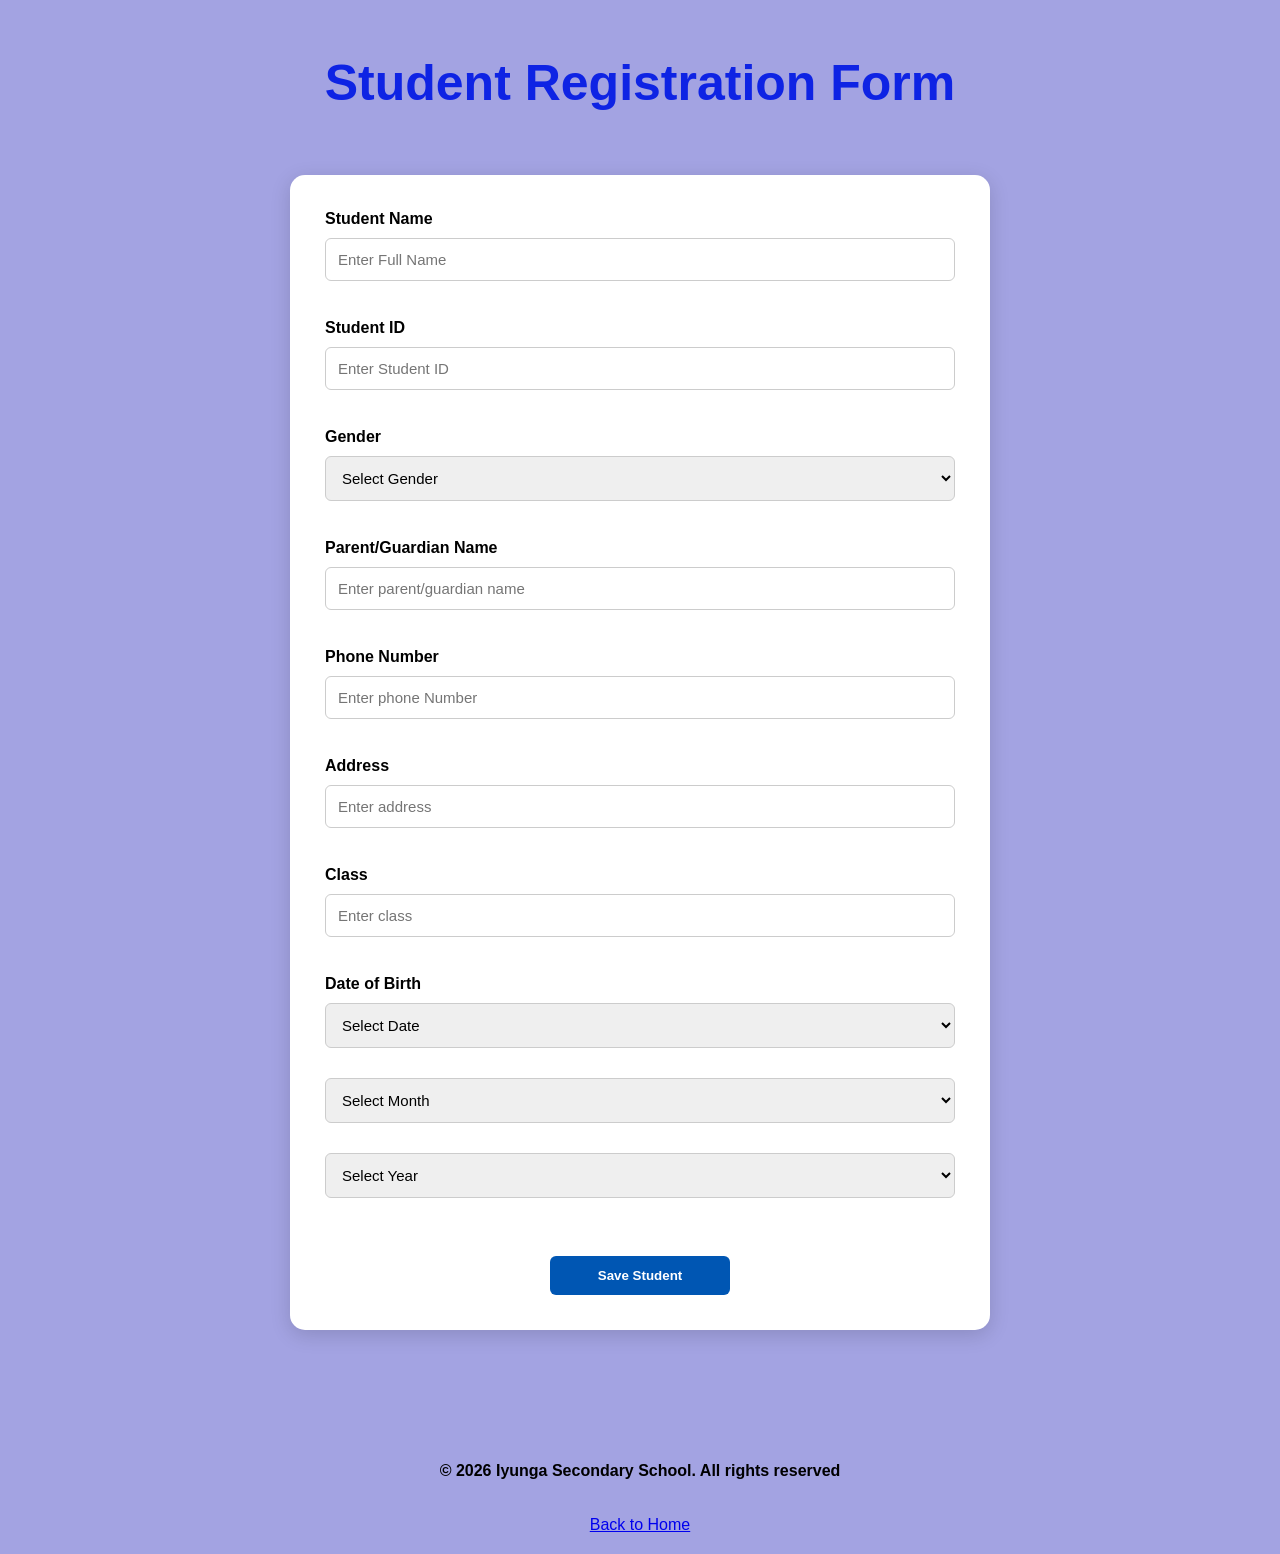
<file: create.html>
<!DOCTYPE html>
<html lang="en">
<head>
    <meta charset="UTF-8">
    <meta name="viewport" content="width=device-width, initial-scale=1.0">
    <title>Create Student</title>
    <link rel="stylesheet" href="style.css">
</head>
<body>

   <h1>Student Registration Form</h1>

   <form id="studentForm">

    <label>Student Name</label>
    <input type="text" id="studentName" placeholder="Enter Full Name" pattern="[A-Za-z]+" required>
    <br><br>

    <label>Student ID</label>
    <input type="text" id="studentID" placeholder="Enter Student ID" pattern="[A-Za-z0-9]+" required>
    <br><br>

    <label>Gender</label>
    <select id="gender" required>
        <option>Select Gender</option>
        <option>Male</option>
        <option>Female</option>
    </select>
    <br><br>

    <label>Parent/Guardian Name</label>
    <input type="text" id="studentParentGuardian" placeholder="Enter parent/guardian name" pattern="[A-Za-z]+" required>
    <br><br>

    <label>Phone Number</label>
    <input type="tel" id="studentPhone" placeholder="Enter phone Number" pattern="[0-9]{10}" required>
    <br><br>

    <label>Address</label>
    <input type="text" id="studentAddress" placeholder="Enter address"required>
    <br><br>

    <label>Class</label>
    <input type="text" id="studentClass" placeholder="Enter class" pattern="[A-Za-z0-9]+" required>
    <br><br>

    <label>Date of Birth</label>

    <select id="date" required>
        <option value="">Select Date</option>
        <option>1</option>
        <option>2</option>
        <option>3</option>
        <option>4</option>
        <option>5</option>
        <option>6</option>
        <option>7</option>
        <option>8</option>
        <option>9</option>
        <option>10</option>
        <option>11</option>
        <option>12</option>
        <option>13</option>
        <option>14</option>
        <option>15</option>
        <option>16</option>
        <option>17</option>
        <option>18</option>
        <option>19</option>
        <option>20</option>
        <option>21</option>
        <option>22</option>
        <option>23</option>
        <option>24</option>
        <option>25</option>
        <option>26</option>
        <option>27</option>
        <option>28</option>
        <option>29</option>
        <option>30</option>
        <option>31</option>
    </select>

    <select id="month"required>
        <option value="">Select Month</option>
        <option>January</option>
        <option>February</option>
        <option>March</option>
        <option>April</option>
        <option>May</option>
        <option>June</option>
        <option>July</option>
        <option>August</option>
        <option>September</option>
        <option>October</option>
        <option>November</option>
        <option>December</option>
    </select>

    <select id="year" required>
        <option value="">Select Year</option>
        <option>1990</option>
        <option>1991</option>
        <option>1992</option>
        <option>1993</option>
        <option>1994</option>
        <option>1995</option>
        <option>1996</option>
        <option>1997</option>
        <option>1998</option>
        <option>1999</option>
        <option>2000</option>
        <option>2001</option>
        <option>2002</option>
        <option>2003</option>
        <option>2004</option>
        <option>2005</option>
        <option>2006</option>
        <option>2007</option>
        <option>2008</option>
        <option>2009</option>
        <option>2010</option>
        <option>2011</option>
        <option>2012</option>
        <option>2013</option>
        <option>2014</option>
        <option>2015</option>
        <option>2016</option>
        <option>2017</option>
        <option>2018</option>
        <option>2019</option>
        <option>2020</option>
    </select>

    <br><br>

    <button type="submit" id="saveStudent">
        Save Student
    </button>

   </form>

   <br><br>

    <!-- Footer Section -->
    <footer class="site-footer">
        <div class="container">

            <p>
                &copy; 2026 Iyunga Secondary School.
                All rights reserved
            </p>

        </div>
    </footer>

   <a href="index.html">Back to Home</a>

   <script src="logics.js"></script>

</body>
</html>
</file>
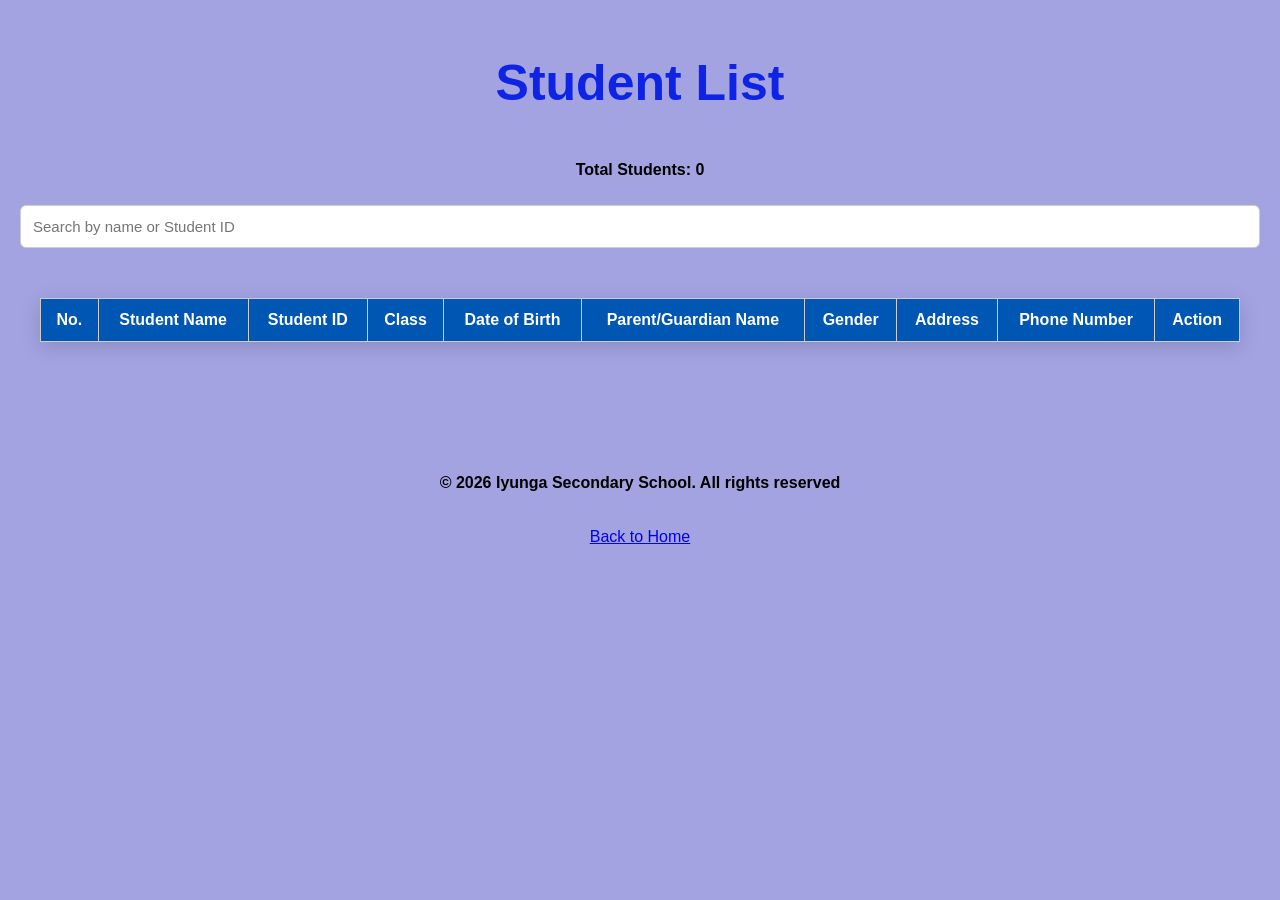
<file: view.html>
<!DOCTYPE html>
<html lang="en">
<head>
    <meta charset="UTF-8">
    <meta name="viewport" content="width=device-width, initial-scale=1.0">
    <title>View Student</title>
    <link rel="stylesheet" href="style.css">
</head>

<body>

    <h1>Student List</h1>
    <p id="studentCount">Total Students: 0</p>

    <input 
    type="text" 
    id="searchStudent" 
    placeholder="Search by name or Student ID">


    <table border="1">

        <thead>
            <tr>
                <th>No.</th>
                <th>Student Name</th>
                <th>Student ID</th>
                <th>Class</th>
                <th>Date of Birth</th>
                <th>Parent/Guardian Name</th>
                <th>Gender</th>
                <th>Address</th>
                <th>Phone Number</th>
                <th>Action</th>
            </tr>
        </thead>

        <tbody id="studentTableBody">
        </tbody>

    </table>

    <br><br>

     <!-- Footer Section -->
     <footer class="site-footer">
        <div class="container">

            <p>
                &copy; 2026 Iyunga Secondary School.
                All rights reserved
            </p>

        </div>
    </footer>

    <a href="index.html">Back to Home</a>

    <script src="logics.js"></script>

</body>
</html>
</file>
<file: style.css>
/* ================================
   GENERAL
================================ */

body {
    font-family: 'Segoe UI', Tahoma, Geneva, Verdana, sans-serif;
    background-color: rgb(163, 163, 226);
    margin: 0;
    padding: 20px;
    color: black;
}

* {
    box-sizing: border-box;
}


/* ================================
   HEADER
================================ */

.c {
    text-align: center;
    max-width: 900px;
    margin: 0 auto;
    background: #fff;
    padding: 30px;
    border-radius: 8px;
    box-shadow: 0 4px 15px rgba(0, 0, 0, 0.1);
}

.c img {
    max-width: 100%;
    height: auto;
    border-radius: 10px;
}


/* ================================
   HEADINGS
================================ */

h1,
h2,
h3 {
    color: #0e23e4;
    font-weight: bold;
}

h1 {
    font-size: 50px;
}

p {
    color: black;
    font-weight: bold;
}


/* ================================
   BUTTONS
================================ */

button {
    background-color: #0056b3;
    color: white;
    padding: 12px 20px;
    border: none;
    border-radius: 6px;
    cursor: pointer;
    font-weight: bold;
    transition: 0.3s;
}

button:hover {
    background-color: #e6be0e;
    color: black;
    transform: translateY(-2px);
}


/* ================================
   NAVIGATION
================================ */

.main-nav {
    margin: 20px auto;
    background-color: aqua;
    padding: 15px;
    max-width: 900px;
    border-radius: 30px;
}

.main-nav ul {
    list-style: none;
    padding: 10px;
    margin: 0;
    text-align: center;
}

.main-nav li {
    display: inline-block;
    margin-right: 10px;
}

.main-nav a {
    display: inline-block;
    text-decoration: none;
    padding: 10px 30px;
    background: #eee;
    color: #e60ce6;
    border-top-right-radius: 20px;
    border-bottom-left-radius: 20px;
    margin: 5px;
    transition: 0.3s;
}

.main-nav a:hover {
    background: #0056b3;
    color: white;
}


/* ================================
   HERO
================================ */

.hero {
    text-align: center;
    background: white;
    max-width: 1000px;
    margin: 30px auto;
    padding: 40px 20px;
    border-radius: 15px;
    box-shadow: 0 4px 15px rgba(0, 0, 0, 0.1);
}

.images {
    display: block;
    margin: 30px auto;
    width: 100%;
    max-width: 800px;
    height: auto;
    border-radius: 20px;
    object-fit: cover;
}


/* ================================
   ABOUT
================================ */

.about-container {
    display: flex;
    justify-content: center;
    gap: 30px;
    flex-wrap: wrap;
}

.about-box {
    width: 350px;
    padding: 30px;
    box-shadow: 0 4px 15px rgba(0, 0, 0, 0.15);
    border: 3px solid wheat;
    background-color: rgb(136, 120, 196);
    border-radius: 10px;
    text-align: center;
    min-height: 200px;
    margin: 15px;
    transition: 0.5s;
}

.about-box h3 {
    margin-bottom: 15px;
}

.about-box:hover {
    background-color: #46a1dd;
    transform: translateY(-5px);
}

.about-box p {
    line-height: 1.6;
}

.about-box img {
    width: 100px;
    height: 100px;
    border-radius: 50%;
    object-fit: cover;
}


/* ================================
   FORMS
================================ */

form {
    max-width: 700px;
    margin: 30px auto;
    background: white;
    padding: 30px;
    border-radius: 12px;
    box-shadow: 0 4px 15px rgba(0, 0, 0, 0.1);
}

input,
textarea,
select {
    width: 100%;
    padding: 12px;
    margin: 10px 0 20px;
    border: 1px solid #ccc;
    border-radius: 6px;
    font-size: 15px;
}

input:focus,
textarea:focus,
select:focus {
    outline: none;
    border: 2px solid #0056b3;
}

label {
    font-weight: bold;
}


/* ================================
   ACADEMICS
================================ */

.academics {
    background: white;
    max-width: 900px;
    margin: 30px auto;
    padding: 30px;
    border-radius: 12px;
}

.academics li {
    margin: 10px 0;
    font-weight: bold;
}


/* ================================
   CONTACT
================================ */

.contact {
    max-width: 900px;
    margin: 30px auto;
    padding: 30px;
    background: white;
    border-radius: 12px;
}


/* ================================
   FOOTER
================================ */

.site-footer {
    margin-top: 30px;
    text-align: center;
    padding: 20px;
}


/* ================================
   CREATE STUDENT
================================ */

#studentForm {
    max-width: 700px;
    margin: 30px auto;
    background: white;
    padding: 35px;
    border-radius: 15px;
    box-shadow: 0 5px 20px rgba(0, 0, 0, 0.15);
}

#studentForm h1 {
    text-align: center;
}

#saveStudent {
    display: block;
    margin: 20px auto 0;
    min-width: 180px;
}


/* ================================
   VIEW STUDENT
================================ */

table {
    width: 100%;
    border-collapse: collapse;
    background-color: white;
    margin-top: 30px;
    box-shadow: 0 5px 20px rgba(0, 0, 0, 0.15);
}

th {
    background-color: #0056b3;
    color: white;
    padding: 14px;
    text-align: center;
}

td {
    padding: 12px;
    text-align: center;
    border: 1px solid #ddd;
}

tbody tr:nth-child(even) {
    background-color: #f2f2f2;
}

tbody tr:hover {
    background-color: #dbeeff;
}

td button {
    margin: 3px;
    padding: 8px 12px;
}

td button:last-child {
    background-color: #dc3545;
}

td button:last-child:hover {
    background-color: #a71d2a;
}


/* ================================
   BOXES
================================ */

.box {
    height: 100px;
    width: 200px;
    color: black;
    background-color: white;
    border-radius: 30px;
    font-size: 18px;
    display: flex;
    justify-content: center;
    align-items: center;
}

.boxes {
    display: flex;
    padding: 30px 50px;
    gap: 30px;
    justify-content: center;
    flex-wrap: wrap;
}


/* ================================
   ANIMATION
================================ */

h1,
h2,
p,
a,
img,
h3,
ul,
li,
form,
.main-nav,
.c,
button {
    animation: slideIn 1s ease-in-out;
}

@keyframes slideIn {

    from {
        transform: translateX(-50px);
        opacity: 0;
    }

    to {
        transform: translateX(0);
        opacity: 1;
    }

}


/* ================================
   MOBILE RESPONSIVE
================================ */

@media (max-width: 768px) {

    body {
        margin: 0;
        padding: 10px;
        overflow-x: hidden;
    }

    h1 {
        font-size: 28px;
    }

    h2 {
        font-size: 24px;
    }

    p {
        font-size: 16px;
    }

    img {
        max-width: 100%;
        height: auto;
    }

    .container {
        width: 100%;
        padding: 0 10px;
    }

    .c {
        padding: 20px 10px;
    }

    .main-nav {
        border-radius: 15px;
        padding: 10px;
    }

    .main-nav ul {
        padding: 10px 0;
    }

    .main-nav li {
        display: block;
        margin: 8px 0;
    }

    .main-nav a {
        display: block;
        padding: 10px 15px;
        font-size: 16px;
    }

    .about-container {
        flex-direction: column;
        align-items: center;
    }

    .about-box {
        width: 100%;
        max-width: 450px;
        min-height: 0;
        padding: 20px;
        margin: 10px 0;
    }

    form {
        padding: 20px;
    }

    #studentForm {
        padding: 20px;
    }

    table {
        display: block;
        overflow-x: auto;
        white-space: nowrap;
    }

    th,
    td {
        padding: 10px;
    }

    .boxes {
        flex-direction: column;
        align-items: center;
        padding: 20px;
    }

}
table {
    width: 100%;
    border-collapse: collapse;
    background: white;
}

th,
td {
    padding: 12px;
    border: 1px solid #ccc;
    text-align: center;
    white-space: nowrap;
}

th {
    background-color: #0056b3;
    color: white;
}

td {
    color: black;
}
@media (max-width: 768px) {
    table {
        display: block;
        overflow-x: auto;
        white-space: nowrap;
    }
}
/* Center Create Student and View Student */

body {
    display: flex;
    flex-direction: column;
    align-items: center;
}

/* Create Student Form */

#studentForm {
    width: 100%;
    max-width: 700px;
    margin: 30px auto;
}

/* View Student Table */

table {
    width: 100%;
    max-width: 1200px;
    margin: 30px auto;
}

/* Center Heading */

h1 {
    text-align: center;
}
/* Student Management section */
main > nav {
    text-align: center;
    margin-top: 30px;
}

main > nav a {
    display: inline-block;
    margin: 0 15px;
    text-decoration: none;
}

main > section:last-of-type {
    text-align: center;
    margin-top: 20px;
}

main > section:last-of-type button {
    margin: 10px;
    padding: 10px 20px;
}
</file>
